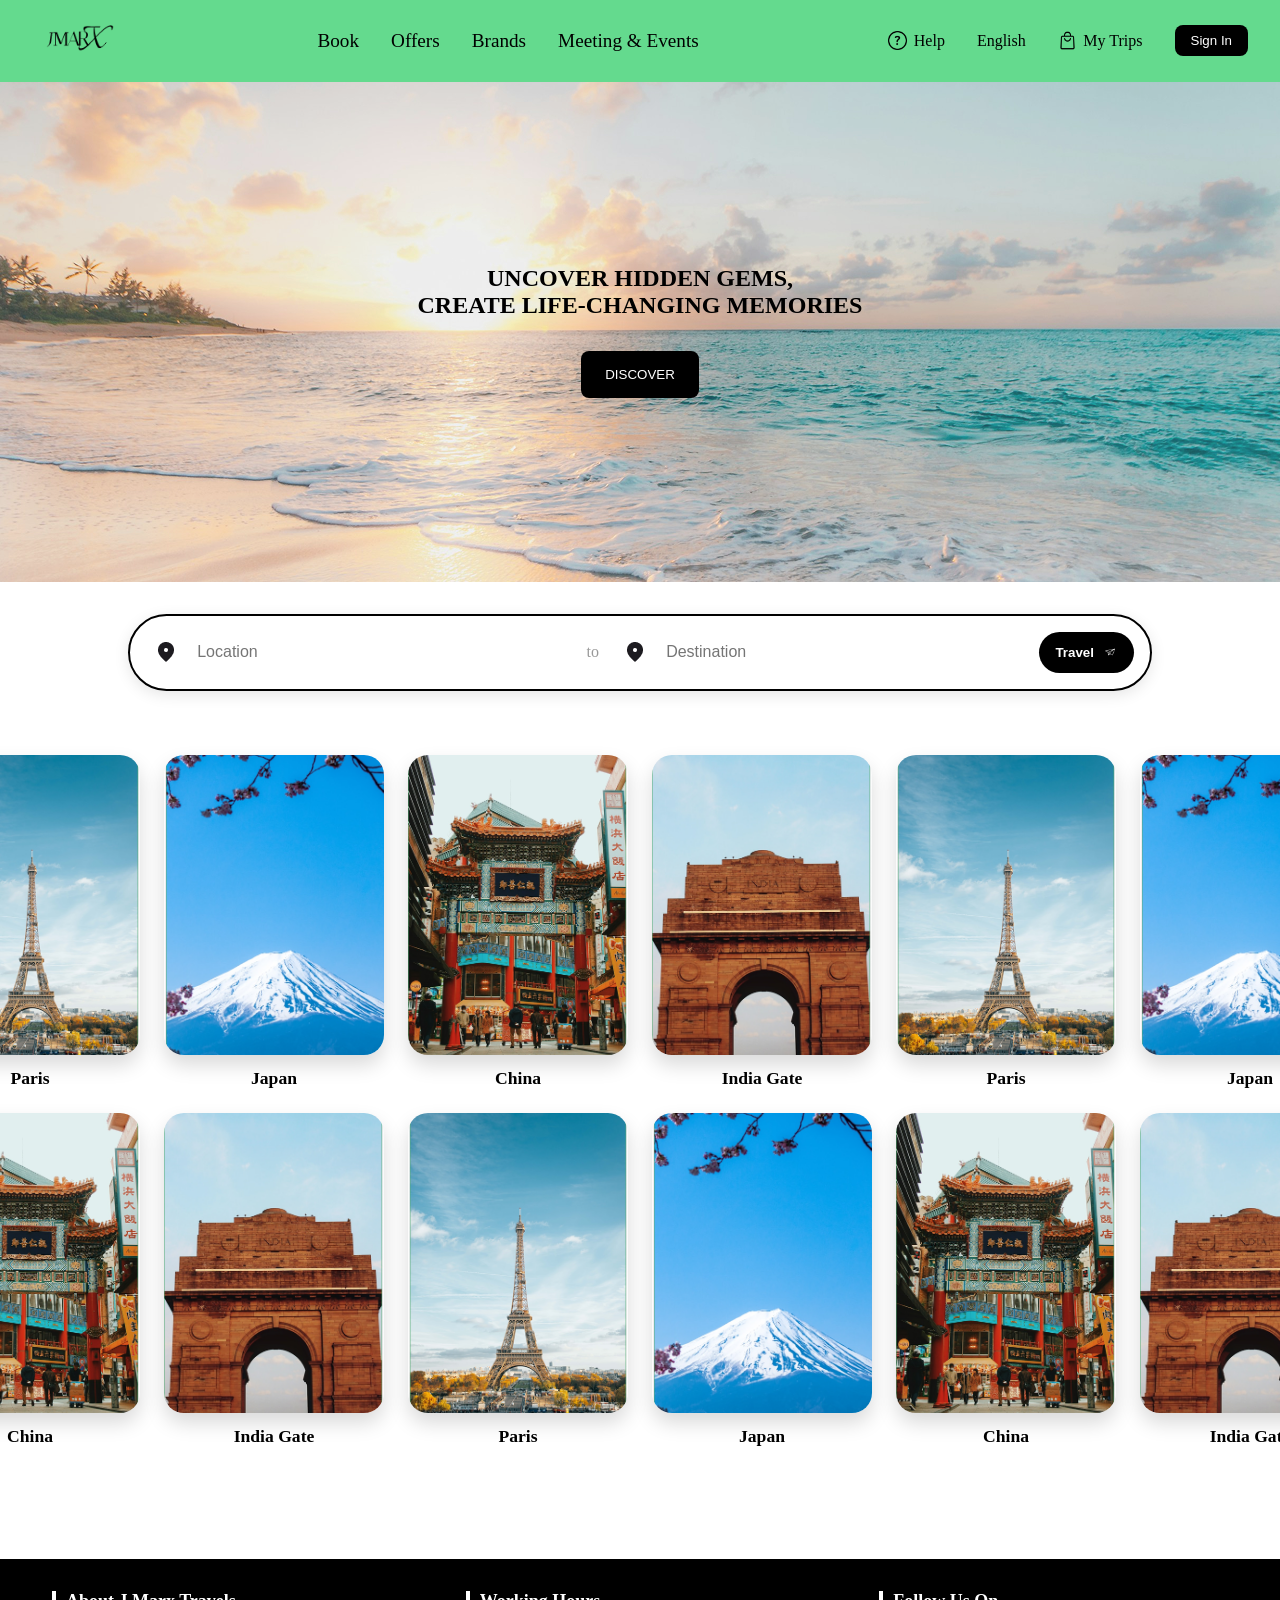
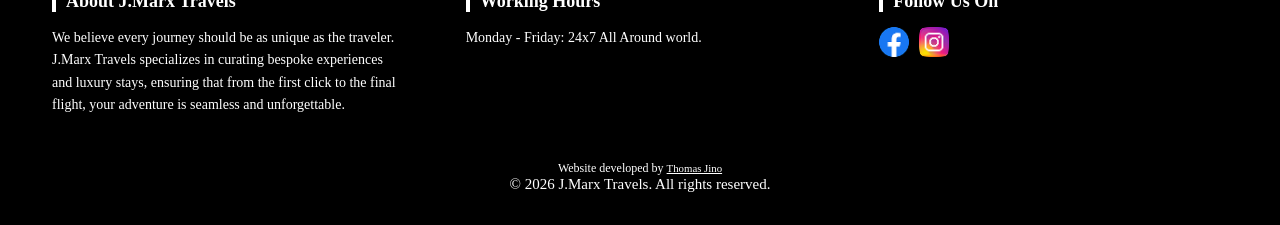
<file: JMARX/index.html>
<!DOCTYPE html>
<html lang="en">
<head>
    <meta charset="UTF-8">
    <meta name="viewport" content="width=device-width, initial-scale=1.0, maximum-scale=1.0, user-scalable=no">
    <title>JMARX TRAVEL CONSULTANCY</title>
    <link rel="icon" href="favicon.ico" type="image/x-icon">
    <link rel="stylesheet" href="style.css">
</head>
<body>
    <header>
        <div class="logo">
            <button class="hamburger" id="hamburger">
                <img src="assets/images/hamburger.png" alt="Hamburger Menu" class="hamburger">
            </button>
            <img src="assets/images/logo.png" alt="logo" class="applogo">
        </div>
        <div class="nav">
            <div class="dropdown">
                <a href="#" class="dropbtn">Book</a>
                <div class="dropdown-content">
                    <div class="dropdown-grid">
                        <div class="column">
                            <h3>Essential Accommodations</h3>
                            <a href="#">Find a Hotel</a>
                            <a href="#">Rent an Apartment</a>
                            <a href="#">Glamping & Cabins</a>
                            <a href="#">Boutique Stays</a>
                            <a href="#">Resort Escapes</a>
                            
                            <h3>Transportation & Mobility</h3>
                            <a href="#">Flights</a>
                            <a href="#">Car Rentals</a>
                            <a href="#">Train Tickets</a>
                            <a href="#">Motorbike or Scooter Rentals</a>
                        </div>
                        <div class="column">
                            <h3>Experiences & Activities</h3>
                            <a href="#">Guided Tours</a>
                            <a href="#">Museum & Attraction Tickets</a>
                        </div>
                    </div>
                </div>
            </div>

            <div class="dropdown">
                <a href="#" class="dropbtn">Offers</a>
                <div class="dropdown-content">
                    <div class="dropdown-grid">
                        <div class="column">
                            <h3>Current Promotions</h3>
                            <a href="#">Last Minute Deals</a>
                            <a href="#">Early Bird Specials</a>
                            <a href="#">Seasonal Holiday Sales</a>
                            <a href="#">Weekend Getaways</a>
                        </div>
                        <div class="column">
                            <h3>Exclusive Bundles</h3>
                            <a href="#">Flight + Hotel Savings</a>
                            <a href="#">All-Inclusive Packages</a>
                            <a href="#">Cruise & Stay Deals</a>
                            <a href="#">Adventure Excursions</a>
                        </div>
                    </div>
                </div>
            </div>

            <div class="dropdown">
                <a href="#" class="dropbtn">Brands</a>
                <div class="dropdown-content">
                    <div class="dropdown-grid">
                        <div class="column">
                            <h3>Luxury Collection</h3>
                            <a href="#">Grand JMARX Resorts</a>
                            <a href="#">The Royal Heritage</a>
                            <a href="#">Signature Suites</a>
                        </div>
                        <div class="column">
                            <h3>Boutique & Lifestyle</h3>
                            <a href="#">Urban Retreats</a>
                            <a href="#">Coastal Haven</a>
                            <a href="#">Eco-Stay Global</a>
                        </div>
                    </div>
                </div>
            </div>

            <div class="dropdown">
                <a href="#" class="dropbtn">Meeting & Events</a>
                <div class="dropdown-content">
                    <div class="dropdown-grid">
                        <div class="column">
                            <h3>Business & Corporate</h3>
                            <a href="#">Conference Halls</a>
                            <a href="#">Team Building Retreats</a>
                            <a href="#">Board Meeting Rooms</a>
                            <a href="#">Event Planning Services</a>
                        </div>
                        <div class="column">
                            <h3>Social Celebrations</h3>
                            <a href="#">Destination Weddings</a>
                            <a href="#">Gala Dinner Venues</a>
                            <a href="#">Private Party Spaces</a>
                            <a href="#">Catering & Decor</a>
                        </div>
                    </div>
                </div>
            </div>
        </div>

        <div class="userutil">
            <div class="util" id="util">
                <img src="assets/images/question.png" alt="" class="utilimg">
                <p>Help</p>
            </div>
            <div class="util" id="util">
                <p>English</p>
            </div>
            <div class="util" id="util">
                <img src="assets/images/bag.png" alt="" class="utilimg">
                <p>My Trips</p>
            </div>
            <button class="signin">Sign In</button>
        </div>
    </header>

    <main>
        <section class="hero">
            <h1>UNCOVER HIDDEN GEMS,<br> CREATE LIFE-CHANGING MEMORIES</h1>
            <button class="discover-btn" id="discover">DISCOVER</button>
        </section>

        <section class="travel">
            <div class="input-group">
                <img src="assets/images/location_on.png" alt="" class="loc-img">
                <input type="text" placeholder="Location">
            </div>
            
            <p class="to-text">to</p>

            <div class="input-group">
                <img src="assets/images/location_on.png" alt="" class="loc-img">
                <input type="text" placeholder="Destination">
            </div>

            <button class="travel-btn">
                <span>Travel</span>
                <img src="assets/images/paperplane.png" alt="" class="paperplane">
            </button>
        </section>

        <section class="marquee-container" id="places">
            <div class="marquee-row marquee-l-to-r">
                <div class="place"><img src="assets/images/india.png" alt="India" class="place-img"><h3>India Gate</h3></div>
                <div class="place"><img src="assets/images/paris.png" alt="Paris" class="place-img"><h3>Paris</h3></div>
                <div class="place"><img src="assets/images/japan.png" alt="Japan" class="place-img"><h3>Japan</h3></div>
                <div class="place"><img src="assets/images/china.png" alt="China" class="place-img"><h3>China</h3></div>
                <div class="place"><img src="assets/images/india.png" alt="India" class="place-img"><h3>India Gate</h3></div>
                <div class="place"><img src="assets/images/paris.png" alt="Paris" class="place-img"><h3>Paris</h3></div>
                <div class="place"><img src="assets/images/japan.png" alt="Japan" class="place-img"><h3>Japan</h3></div>
                <div class="place"><img src="assets/images/china.png" alt="China" class="place-img"><h3>China</h3></div>
            </div>

            <div class="marquee-row marquee-r-to-l">
                <div class="place"><img src="assets/images/japan.png" alt="Japan" class="place-img"><h3>Japan</h3></div>
                <div class="place"><img src="assets/images/china.png" alt="China" class="place-img"><h3>China</h3></div>
                <div class="place"><img src="assets/images/india.png" alt="India" class="place-img"><h3>India Gate</h3></div>
                <div class="place"><img src="assets/images/paris.png" alt="Paris" class="place-img"><h3>Paris</h3></div>
                <div class="place"><img src="assets/images/japan.png" alt="Japan" class="place-img"><h3>Japan</h3></div>
                <div class="place"><img src="assets/images/china.png" alt="China" class="place-img"><h3>China</h3></div>
                <div class="place"><img src="assets/images/india.png" alt="India" class="place-img"><h3>India Gate</h3></div>
                <div class="place"><img src="assets/images/paris.png" alt="Paris" class="place-img"><h3>Paris</h3></div>
            </div>
        </section>
    </main>
    <footer class="footer">
        <div class="footer-column">
            <h2 class="footer-h2">About J.Marx Travels</h2>
            <p class="footer-paragraph">We believe every journey should be as unique as the traveler. J.Marx Travels specializes in curating bespoke experiences and luxury stays, ensuring that from the first click to the final flight, your adventure is seamless and unforgettable.</p>
        </div>
        <div class="footer-column">
            <h2 class="footer-h2">Working Hours</h2>
            <p class="footer-paragraph">Monday - Friday: 24x7 All Around world.</p>
        </div>
        <div class="footer-column">
            <h2 class="footer-h2">Follow Us On</h2>
            <div class="social-icons">
                <a href="#"><img src="assets/images/Facebook.png" alt="Facebook" loading="lazy"></a>
                <a href="#"><img src="assets/images/Instagram.png" alt="Instagram" loading="lazy"></a>
            </div>
        </div>
        <div class="footer-bottom">
            <p class="footer-text2">Website developed by <span><a href="https://thomasjino-page.onrender.com/" target="_blank" class="name-credit">Thomas Jino</a></span></p>
            <p class="footer-text1">© 2026 J.Marx Travels. All rights reserved.</p>
        </div>
    </footer>
    <script src="script.js"></script>
</body>
</html>
</file>
<file: JMARX/style.css>
/* -- GLOBAL -- */
* {
    margin: 0;
    padding: 0;
    box-sizing: border-box;
}

body {
  overflow-x: hidden; 
  overscroll-behavior-y: none;
  display: flex;
  flex-direction: column;
  max-width: 100vw;
  width: 100%;
  max-height: fit-content;
}

/* -- HEADER --*/
.applogo {
    width: 6rem;
}

header {
    display: flex;
    justify-content: space-between;
    align-items: center;
    background-color: #64DA8E;
    color: #fff;
    width: 100%;
    padding: 1rem 2rem 1rem 2rem;
    animation: fadeIn 1s ease;
}
header .logo {
    display: flex;
    align-items: center;
    gap: 0.5rem;
}
header .hamburger {
    width: 1.5rem;
    display: none;
    cursor: pointer;
    background: none;
    border: none;
}
header .nav {
    display: flex;
    gap: 2rem;
}
header .nav a {
    display: inline-flex;
    position: relative;
    color: #000000;
    text-decoration: none;
    font-size: 1.2rem;
    cursor: pointer;
}

.userutil {
    display: flex;
    flex-direction: row;
    align-items: center;
    gap: 2rem;
    cursor: pointer;
}

.userutil .util {
    display: flex;
    align-items: center;
    gap: 0.2rem;
    transition: box-shadow 0.3s ease;
}

.userutil .util p {
    color: #000000;
}

.userutil .utilimg {
    width: 1.2rem;
    margin-right: 0.2rem;
    position: relative;
}

.signin {
    color: #fff;
    background: #000;
    border: none;
    padding: 0.5rem 1rem;
    border-radius: 0.5rem;
    text-wrap: nowrap;
    cursor: pointer;
    transition: transform 0.3s ease;
}

/* -- DROPDOWN SYSTEM -- */
.dropdown {
    position: relative;
    display: flex;
    align-items: center;
    height: 100%; 
}

.dropdown-content {
    display: none;
    position: absolute;
    top: 100%;
    left: -20px;
    background-color: #ffffff;
    min-width: 580px;
    box-shadow: 0px 15px 35px rgba(0,0,0,0.15);
    border-radius: 15px;
    padding: 2.5rem;
    z-index: 1000;
    margin-top: 10px; 
}

/* Invisible bridge to prevent menu closing on mouse move */
.dropdown-content::before {
    content: "";
    position: absolute;
    top: -20px; 
    left: 0;
    width: 100%;
    height: 20px;
}

.dropdown:hover .dropdown-content {
    display: block;
}

.dropdown-grid {
    display: flex;
    gap: 4rem;
}

.dropdown-grid .column {
    display: flex;
    flex-direction: column;
    flex: 1;
}

.dropdown-grid h3 {
    font-size: 1.1rem;
    color: #000;
    margin: 1.5rem 0 0.8rem 0;
    font-weight: 700;
}

.dropdown-grid h3:first-child {
    margin-top: 0;
}

.dropdown-grid a {
    color: #444 !important; 
    font-size: 0.95rem !important;
    padding: 6px 0 !important;
    font-weight: 400 !important;
}

.dropdown-grid a:hover {
    color: #000000 !important;
}

/* Ensure sub-links in dropdown don't get the underline animation */
.dropdown-content a::after {
    display: none !important;
}

/* -- MAIN -- */
main {
    display: flex;
    flex-direction: column;
    align-items: center;
    animation: fadeIn 1s ease;
    width: 100%;
}

.hero {
    display: flex;
    flex-direction: column;
    align-items: center;
    justify-content: center;
    gap: 2rem;
    background-image: url("assets/images/beach.png");
    width: 100%;
    height: 500px;
}

.hero h1 {
    text-align: center;
}

.hero .discover-btn {
    color: #fff;
    background: #000;
    border: none;
    padding: 1.0rem 1.5rem;
    border-radius: 0.5rem;
    cursor: pointer;
    transition: transform 0.3s ease;
}

.travel {
    display: flex;
    flex-direction: row;
    justify-content: space-evenly;
    align-items: center;
    background: #ffffff;
    padding: 1rem 1rem;
    border-radius: 50px; /* Modern "Pill" shape */
    box-shadow: 0 4px 15px rgba(0,0,0,0.1); /* Subtle floating shadow */
    width: 80%;
    /*max-width: 800px; */ /* Prevents it from getting too wide */
    border: 2px solid #000000;
    margin: 2rem;
}

/* Style the groups */
.input-group {
    display: flex;
    align-items: center;
    gap: 1.2rem;
    flex: 1; /* Makes them grow equally */
    padding: 0.5rem;
}

.input-group input {
    border: none;
    outline: none;
    width: 100%;
    max-width: 150px; /* Prevents text fields from becoming too massive */
    font-size: 1rem;
    color: #333;
}

.to-text {
    color: #999;
    font-weight: 500;
    padding: 0 1rem;
    flex: 0 0 auto;
}

/* Style the button */
.travel-btn {
    display: flex;
    align-items: center;
    justify-content: center;
    gap: 0.5rem;
    background: #000;
    color: #fff;
    border: none;
    padding: 0.8rem 1rem;
    border-radius: 30px;
    cursor: pointer;
    font-weight: 600;
    transition: transform 0.2s;
}

.travel-btn:hover {
    transform: scale(1.05);
}

.paperplane {
    width: 1rem;
}

/* Container to allow mouse dragging/scrolling */
.marquee-container {
    overflow-x: auto;
    cursor: grab;
    padding: 2rem 0;
    display: flex;
    flex-direction: column;
    gap: 1.5rem;
}

.marquee-row {
    display: flex;
    gap: 1.5rem;
    width: fit-content; /* Ensure row takes width of contents */
    animation-timing-function: linear;
    animation-iteration-count: infinite;
}

/* Row 1: Left to Right */
.marquee-l-to-r {
    animation: scroll-l-to-r 20s linear infinite;
}

/* Row 2: Right to Left */
.marquee-r-to-l {
    animation: scroll-r-to-l 20s linear infinite;
}

/* Card Styling */
.place {
    flex: 0 0 220px; /* Fixed width for cards */
    display: flex;
    flex-direction: column;
    align-items: center;
}

.place-img {
    width: 220px;
    height: 300px;
    object-fit: cover;
    border-radius: 20px;
    box-shadow: 0 10px 20px rgba(0,0,0,0.15);
    margin-bottom: 0.8rem;
}

.place h3 {
    font-size: 1.1rem;
    font-weight: 600;
}
  .footer {
    display: flex;
    flex-wrap: wrap;
    justify-content: space-between;
    background-color: #000000;
    color: white;
    padding: 2rem;
    margin-top: 5rem;
    position: relative;
    gap: 25px;
  }
  
  .footer-column {
    flex: 1;
    margin: 0 20px;
    min-width: 200px;
  }
  
  .footer-h2 {
    font-size: 18px;
    margin-bottom: 15px;
    border-left: 4px solid white;
    padding-left: 10px;
    color: #ffffff;
  }
  
  .footer-paragraph {
    font-size: 14px;
    line-height: 1.6;
    color: #ffffff;
  }
  
  .footer-links {
    list-style: none;
  }
  
  .footer-links li {
    margin-bottom: 10px;
  }
  
  .footer-links a {
    text-decoration: none;
    color: white;
    font-size: 14px;
  }
  
  .footer-links a:hover {
    color: white;
  }
  
  .social-icons {
    display: flex;
    gap: 10px;
  }
  
  .social-icons img {
    width: 30px;
    height: 30px;
  }
  
  .social-icons img:hover {
    transform: scale(1.1);
  }
  
  .footer-bottom {
    width: 100%;
    text-align: center;
    margin-top: 20px;
  }
  
  .footer-text1,
  .footer-text2 {
    color: white;
    text-align: center;
  }
  
  .footer-text1 {
    font-size: 15px;
  }
  
  .footer-text2 {
    font-size: 12px;
  }

.name-credit {
    color: white;
    font-size: 0.9em;
}
.name-credit:hover {
  color: white;
}
/* -- RESPONSIVE -- */
@media (max-width: 768px) {
    header {
        flex-direction: row;
        gap: 1rem;
    }
    header .hamburger {
        display: block;
    }
    .nav {
        display: none;
        visibility: hidden;
        max-width: 0;
    }
    .hero {
        height: 300px;
    }
    .hero h1 {
        font-size: 1.5rem;
    }
    .travel {
        flex-direction: column;
        gap: 2rem;
        align-items: center;

    }
    .input-group {
        width: 90%;
        border-bottom: 1px solid #000000; /* Divider for mobile list view */
        padding-bottom: 0.5rem;
    }
    .to-text {
        display: none; /* Hide "to" text on smaller screens */
    }
    .travel-btn {
        width: 100%;
        margin-top: 1rem;
    }
    .place { flex: 0 0 160px; }
    .place-img { width: 160px; height: 220px; }
}

@media (max-width: 425px) {
    main {
        width: 100%;
    }
    body {
        width: 100%;
    }
    header {
        flex-direction: row;
        gap: 0.5rem;
    }
    .nav {
        display: none;
        visibility: hidden;
    }
    .userutil .util {
        display: none;
    }
    .hero {
        height: 250px;
    }
    .hero h1 {
        font-size: 1rem;
    }
    .travel {
        display: flex;
        flex-direction: column;
        gap: 2rem;
        align-items: center;
    }
}

/* -- ANIMATIONS & EFFECTS -- */
@keyframes fadeIn {
    from { opacity: 0; }
    to { opacity: 1; }
}

.signin:hover {
    transform: scale(1.1);
}

.nav a::after {
    content: '';
    position: absolute;
    width: 100%;
    height: 2px;
    bottom: 0;
    left: 0;
    background-color: #000;
    transform: scaleX(0);
    transform-origin: bottom left;
    transition: transform 0.3s ease-out;
}

/* Keep underline visible on hover and during active dropdown interaction */
.nav a:hover::after,
.dropdown:hover .dropbtn::after {
    transform: scaleX(1);
}

.discover-btn:hover {
    transform: scale(1.1);
}

.userutil .util:hover {
    text-shadow: #000000 0px 5px 5px;
}

.travel .loc-btn:hover {
    transform: scale(1.1);
}

@keyframes scroll-l-to-r {
    from { transform: translateX(-50%); }
    to { transform: translateX(0); }
}

@keyframes scroll-r-to-l {
    from { transform: translateX(0); }
    to { transform: translateX(-50%); }
}
</file>
